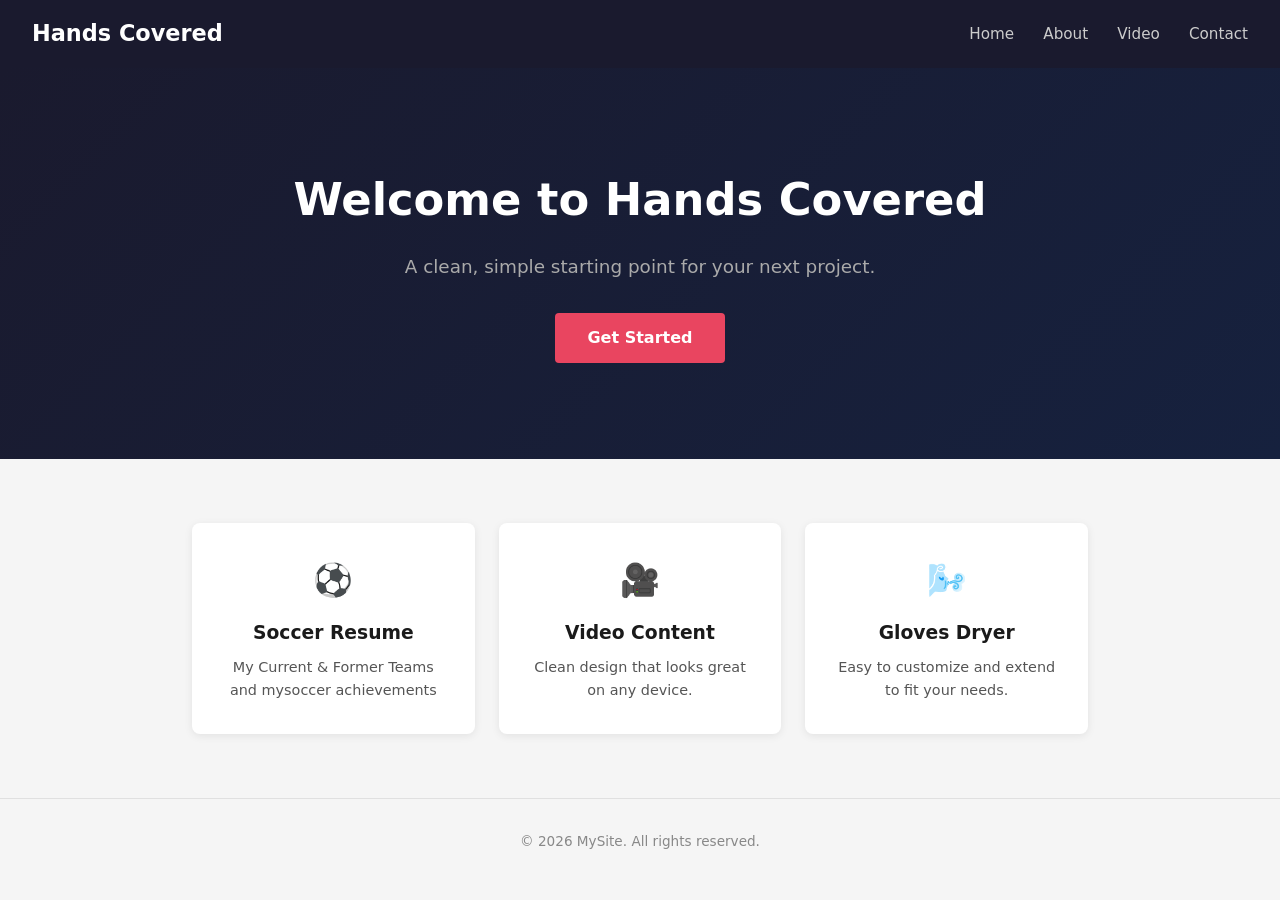
<file: index.html>
<!DOCTYPE html>
<html lang="en">
<head>
  <meta charset="UTF-8" />
  <meta name="viewport" content="width=device-width, initial-scale=1.0" />
  <title>Hands Covered</title>
  <link rel="stylesheet" href="style.css" />
</head>
<body>

  <header>
    <span class="logo">Hands Covered</span>
    <nav>
      <a href="#">Home</a>
      <a href="#">About</a>
      <a href="#">Video</a>
      <a href="#">Contact</a>
    </nav>
  </header>

  <section class="hero">
    <h1>Welcome to Hands Covered</h1>
    <p>A clean, simple starting point for your next project.</p>
    <a href="#" class="btn">Get Started</a>
  </section>

  <section class="features">
    <a class="card" href="soccer-resume.html">
      <div class="icon">⚽</div>
      <h3>Soccer Resume</h3>
      <p>My Current & Former Teams and mysoccer achievements</p>
    </a>
    <div class="card">
      <div class="icon">🎥</div>
      <h3>Video Content</h3>
      <p>Clean design that looks great on any device.</p>
    </div>
    <div class="card">
      <div class="icon">🌬️</div>
      <h3>Gloves Dryer</h3>
      <p>Easy to customize and extend to fit your needs.</p>
    </div>
  </section>

  <footer>
    <p>&copy; 2026 MySite. All rights reserved.</p>
  </footer>

</body>
</html>
</file>
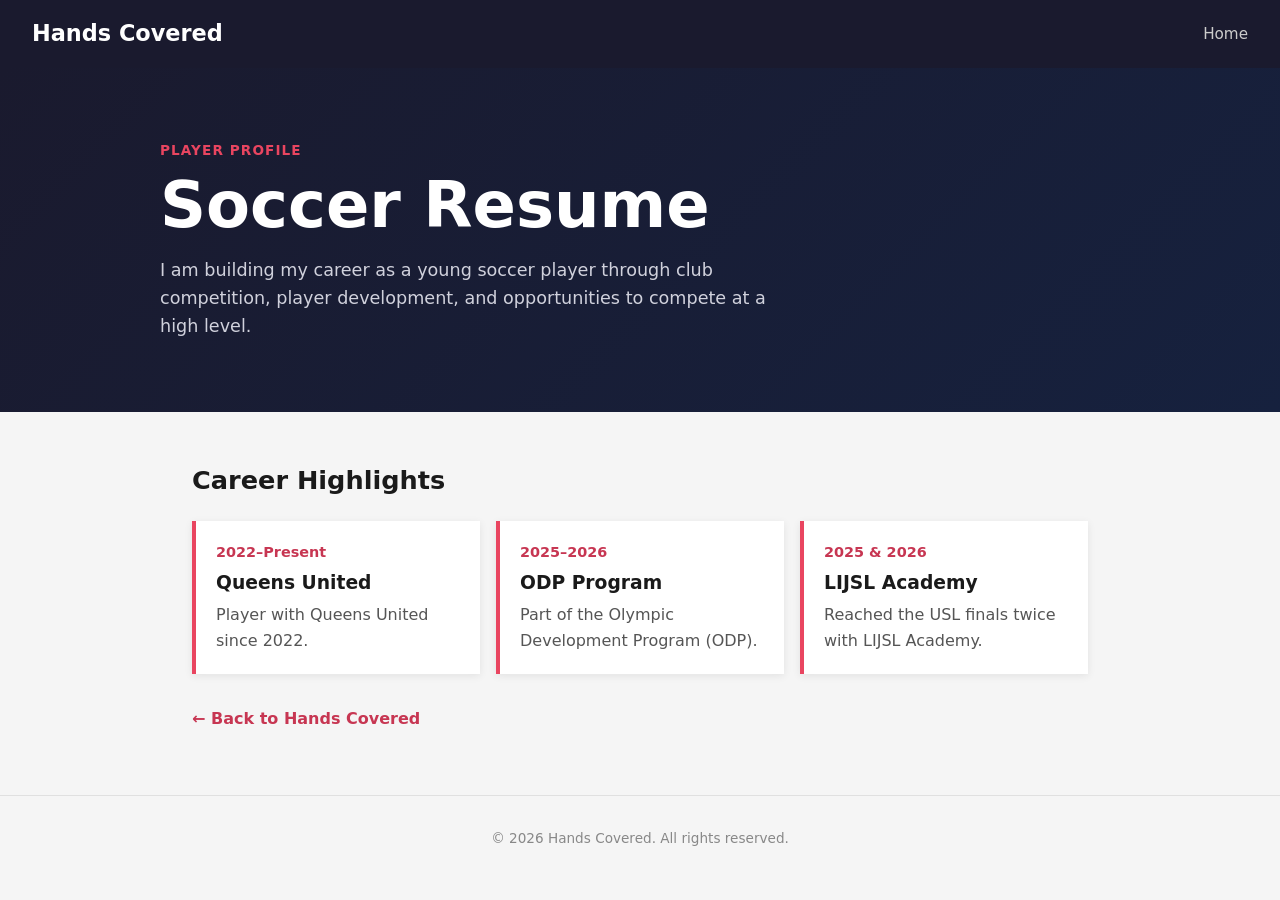
<file: soccer-resume.html>
<!DOCTYPE html>
<html lang="en">
<head>
  <meta charset="UTF-8" />
  <meta name="viewport" content="width=device-width, initial-scale=1.0" />
  <meta name="description" content="Soccer career highlights, including Queens United, the ODP program, and LIJSL Academy." />
  <title>Soccer Resume | Hands Covered</title>
  <link rel="stylesheet" href="style.css" />
</head>
<body>
  <header>
    <a class="logo" href="index.html" style="color: inherit; text-decoration: none;">Hands Covered</a>
    <nav>
      <a href="index.html">Home</a>
    </nav>
  </header>

  <main>
    <section class="resume-intro">
      <p class="eyebrow">Player Profile</p>
      <h1>Soccer Resume</h1>
      <p>I am building my career as a young soccer player through club competition, player development, and opportunities to compete at a high level.</p>
    </section>

    <section class="resume-content" aria-labelledby="career-heading">
      <h2 id="career-heading">Career Highlights</h2>
      <div class="resume-timeline">
        <article class="resume-item">
          <p class="year">2022–Present</p>
          <h3>Queens United</h3>
          <p>Player with Queens United since 2022.</p>
        </article>
        <article class="resume-item">
          <p class="year">2025–2026</p>
          <h3>ODP Program</h3>
          <p>Part of the Olympic Development Program (ODP).</p>
        </article>
        <article class="resume-item">
          <p class="year">2025 &amp; 2026</p>
          <h3>LIJSL Academy</h3>
          <p>Reached the USL finals twice with LIJSL Academy.</p>
        </article>
      </div>
      <a class="resume-back" href="index.html">&larr; Back to Hands Covered</a>
    </section>
  </main>

  <footer>
    <p>&copy; 2026 Hands Covered. All rights reserved.</p>
  </footer>
</body>
</html>
</file>
<file: style.css>
*, *::before, *::after { box-sizing: border-box; margin: 0; padding: 0; }

body {
  font-family: system-ui, sans-serif;
  color: #1a1a1a;
  background: #f5f5f5;
  line-height: 1.6;
}

header {
  background: #1a1a2e;
  color: #fff;
  padding: 1rem 2rem;
  display: flex;
  justify-content: space-between;
  align-items: center;
}

header .logo { font-size: 1.4rem; font-weight: 700; }

nav a {
  color: #ccc;
  text-decoration: none;
  margin-left: 1.5rem;
  font-size: 0.95rem;
}

nav a:hover { color: #fff; }

.hero {
  background: linear-gradient(135deg, #1a1a2e, #16213e);
  color: #fff;
  text-align: center;
  padding: 6rem 2rem;
}

.hero h1 { font-size: 2.8rem; margin-bottom: 1rem; }
.hero p  { font-size: 1.15rem; color: #aaa; max-width: 540px; margin: 0 auto 2rem; }

.btn {
  display: inline-block;
  padding: 0.75rem 2rem;
  background: #e94560;
  color: #fff;
  border-radius: 4px;
  text-decoration: none;
  font-weight: 600;
}

.btn:hover { background: #c73652; }

.features {
  display: grid;
  grid-template-columns: repeat(auto-fit, minmax(220px, 1fr));
  gap: 1.5rem;
  max-width: 960px;
  margin: 4rem auto;
  padding: 0 2rem;
}

.card {
  display: block;
  background: #fff;
  border-radius: 8px;
  padding: 2rem;
  box-shadow: 0 2px 8px rgba(0,0,0,.08);
  text-align: center;
  color: inherit;
  text-decoration: none;
}

.card[href]:hover { transform: translateY(-2px); }

.card .icon { font-size: 2rem; margin-bottom: 0.75rem; }
.card h3   { margin-bottom: 0.5rem; }
.card p    { color: #555; font-size: 0.9rem; }

footer {
  text-align: center;
  padding: 2rem;
  font-size: 0.85rem;
  color: #888;
  border-top: 1px solid #e0e0e0;
}

.resume-intro {
  background: linear-gradient(135deg, #1a1a2e, #16213e);
  color: #fff;
  padding: 4.5rem max(2rem, calc((100% - 960px) / 2));
}

.resume-intro .eyebrow {
  color: #e94560;
  font-size: 0.85rem;
  font-weight: 700;
  letter-spacing: 0.08em;
  text-transform: uppercase;
}

.resume-intro h1 { font-size: clamp(2.2rem, 7vw, 4rem); line-height: 1.1; margin: 0.5rem 0 1rem; }
.resume-intro p { color: #d0d1dc; max-width: 620px; font-size: 1.1rem; }

.resume-content {
  max-width: 960px;
  margin: 0 auto;
  padding: 3rem 2rem 4rem;
}

.resume-content h2 { font-size: 1.6rem; margin-bottom: 1.25rem; }

.resume-timeline {
  display: grid;
  grid-template-columns: repeat(auto-fit, minmax(220px, 1fr));
  gap: 1rem;
}

.resume-item {
  background: #fff;
  border-left: 4px solid #e94560;
  padding: 1.25rem;
  box-shadow: 0 2px 8px rgba(0,0,0,.08);
}

.resume-item .year { color: #c73652; font-weight: 700; font-size: 0.9rem; }
.resume-item h3 { margin: 0.25rem 0; }
.resume-item p { color: #555; }

.resume-back {
  display: inline-block;
  margin-top: 2rem;
  color: #c73652;
  font-weight: 600;
  text-decoration: none;
}

.resume-back:hover { text-decoration: underline; }

@media (max-width: 600px) {
  .resume-intro { padding: 3rem 1.25rem; }
  .resume-content { padding: 2rem 1.25rem 3rem; }
}
</file>
